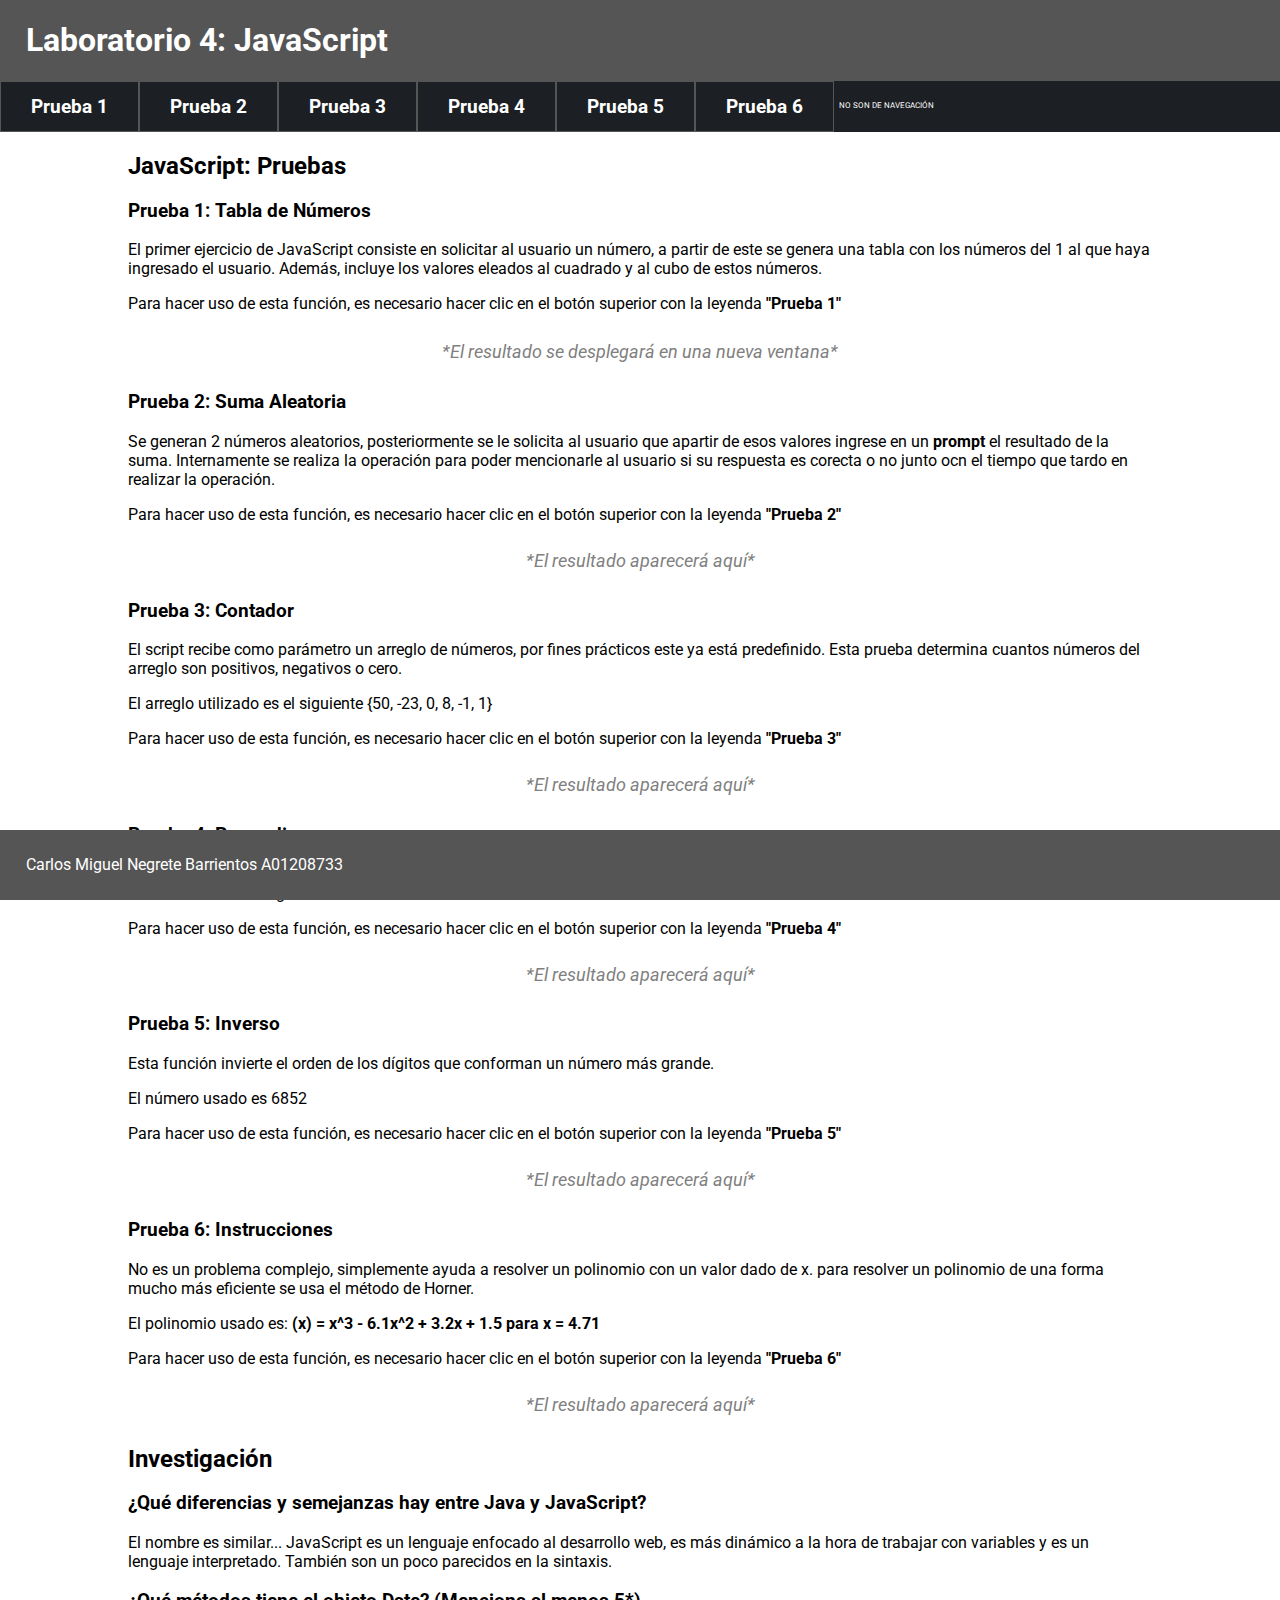
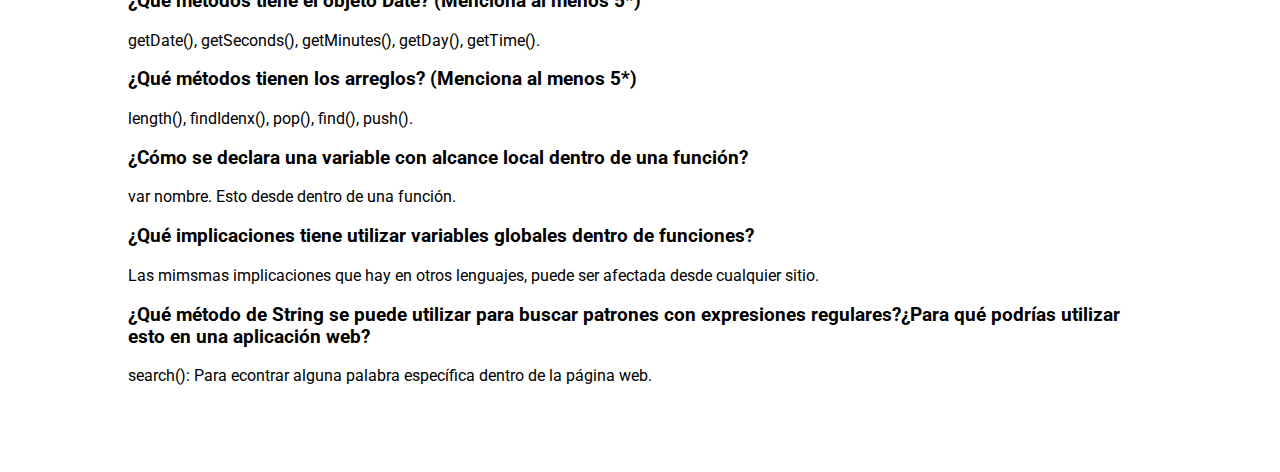
<file: 01_Laboratorios/03_Lab4/index.html>
<!DOCTYPE html>
<html>
	<head>
		<title>Lab 4</title>
		<meta charset="UTF-8">
        <link rel="stylesheet" type="text/css" href="styles.css"/>
        <link href="https://fonts.googleapis.com/css?family=Roboto" rel="stylesheet">
	</head>
    <header>
        <h1>Laboratorio 4: JavaScript</h1>
    </header>
    <div class="menu">
        <nav>
            <button onclick="generaTabla()"><strong>Prueba 1</strong></button>
            <button onclick="sumaAleatoria()"><strong>Prueba 2</strong></button>
            <button onclick="contador([50, -23, 0, 8, -1, 1])"><strong>Prueba 3</strong></button>
            <button onclick="promedios([[99, 88, 77, 66, 55], [66, 55, 44, 33, 22], [55, 54, 5, 57, 0], [1, 4, 999, 60, 47], [4, 2, 5, 2, 10]])"><strong>Prueba 4</strong></button>
            <button onclick="inverso(6852)"><strong>Prueba 5</strong></button>
            <button onclick="problema6()"><strong>Prueba 6</strong></button>
            <a>NO SON DE NAVEGACIÓN</a>
        </nav>
    </div>
    
	<body>
        <article>
            <h2>JavaScript: Pruebas</h2>
            <section>
                <h3>Prueba 1: Tabla de Números</h3>
                <p>El primer ejercicio de JavaScript consiste en solicitar al usuario un número, a partir de este se genera una tabla con los números del 1 al que haya ingresado el usuario. Además, incluye los valores eleados al cuadrado y al cubo de estos números.</p>
                <p>Para hacer uso de esta función, es necesario hacer clic en el botón superior con la leyenda <strong>"Prueba 1"</strong></p>
                <p class="resultado2">*El resultado se desplegará en una nueva ventana*</p>
            </section>
            

            <section>
                <h3>Prueba 2: Suma Aleatoria</h3>
                <p>Se generan 2 números aleatorios, posteriormente se le solicita al usuario que apartir de esos valores ingrese en un <strong>prompt</strong> el resultado de la suma. Internamente se realiza la operación para poder mencionarle al usuario si su respuesta es corecta o no junto ocn el tiempo que tardo en realizar la operación.</p>
                <p>Para hacer uso de esta función, es necesario hacer clic en el botón superior con la leyenda <strong>"Prueba 2"</strong></p>
                <div class="resultado2" id="resultado2">*El resultado aparecerá aquí*</div>
            </section>
            
            <section>
                <h3>Prueba 3: Contador</h3>
                <p>El script recibe como parámetro un arreglo de números, por fines prácticos este ya está predefinido. Esta prueba determina cuantos números del arreglo son positivos, negativos o cero.</p>
                <p>El arreglo utilizado es el siguiente {50, -23, 0, 8, -1, 1}</p>
                <p>Para hacer uso de esta función, es necesario hacer clic en el botón superior con la leyenda <strong>"Prueba 3"</strong></p>
                <div class="resultado2" id="resultado3">*El resultado aparecerá aquí*</div>
                
            </section>
            
            <section>
                <h3>Prueba 4: Promedios</h3>
                <p>El script recibe como parámetro un arreglo de arreglos que contienen números. Como resultado de la función se obtienen los promedios con los números de cada renglón.</p>
                <p>Para hacer uso de esta función, es necesario hacer clic en el botón superior con la leyenda <strong>"Prueba 4"</strong></p>
                <div class="resultado2" id="resultado4">*El resultado aparecerá aquí*</div>
            </section>
            
            <section>
                <h3>Prueba 5: Inverso</h3>
                <p>Esta función invierte el orden de los dígitos que conforman un número más grande.</p>
                <p>El número usado es 6852</p>
                <p>Para hacer uso de esta función, es necesario hacer clic en el botón superior con la leyenda <strong>"Prueba 5"</strong></p>
                <div class="resultado2" id="resultado5">*El resultado aparecerá aquí*</div>
            </section>
            
            <section>
                <h3>Prueba 6: Instrucciones</h3>
                <p>No es un problema complejo, simplemente ayuda a resolver un polinomio con un valor dado de x. para resolver un polinomio de una forma mucho más eficiente se usa el método de Horner.</p>
                <p>El polinomio usado es: <strong>(x) = x^3 - 6.1x^2 + 3.2x + 1.5 para x = 4.71</strong></p>
                <p>Para hacer uso de esta función, es necesario hacer clic en el botón superior con la leyenda <strong>"Prueba 6"</strong></p>
                <div class="resultado2" id="resultado6">*El resultado aparecerá aquí*</div>
            </section>
            
            <section>
                <h2>Investigación</h2>
                <h3>¿Qué diferencias y semejanzas hay entre Java y JavaScript?</h3>
                <p>El nombre es similar... JavaScript es un lenguaje enfocado al desarrollo web, es más dinámico a la hora de trabajar con variables y es un lenguaje interpretado. También son un poco parecidos en la sintaxis.</p>
                <h3>¿Qué métodos tiene el objeto Date? (Menciona al menos 5*)</h3>
                <p>getDate(), getSeconds(), getMinutes(), getDay(), getTime().</p>
                <h3>¿Qué métodos tienen los arreglos? (Menciona al menos 5*)</h3>
                <p>length(), findIdenx(), pop(), find(), push().</p>
                <h3>¿Cómo se declara una variable con alcance local dentro de una función?</h3>
                <p>var nombre. Esto desde dentro de una función.</p>
                <h3>¿Qué implicaciones tiene utilizar variables globales dentro de funciones?</h3>
                <p>Las mimsmas implicaciones que hay en otros lenguajes, puede ser afectada desde cualquier sitio.</p>
                <h3>¿Qué método de String se puede utilizar para buscar patrones con expresiones regulares?¿Para qué podrías utilizar esto en una aplicación web?</h3>
                <p>search(): Para econtrar alguna palabra específica dentro de la página web.</p>
            
            </section>
        </article>
	</body>
    
    <footer>
        <nav>
            <a>Carlos Miguel Negrete Barrientos</a>
            <a>A01208733</a>
        </nav>
    </footer>
    
    <script  src="Lab4.js"></script>
</html>
</file>
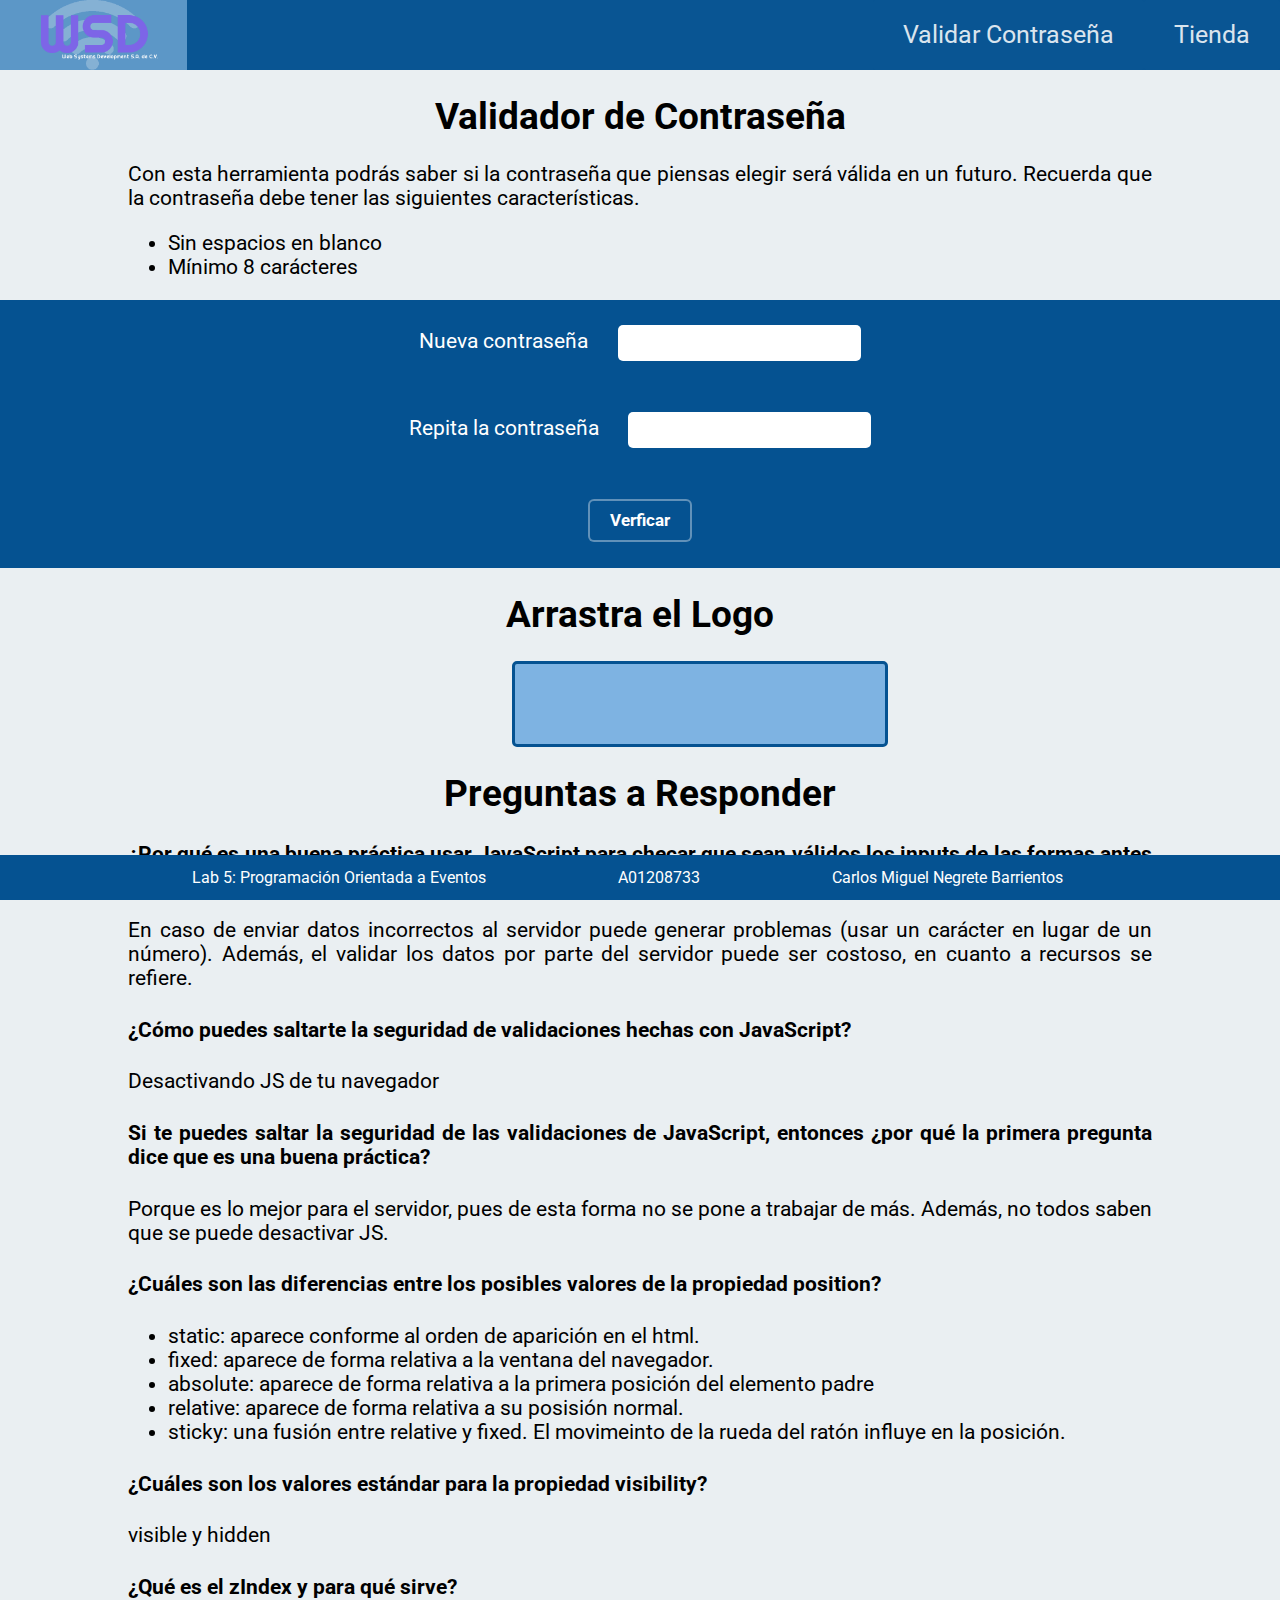
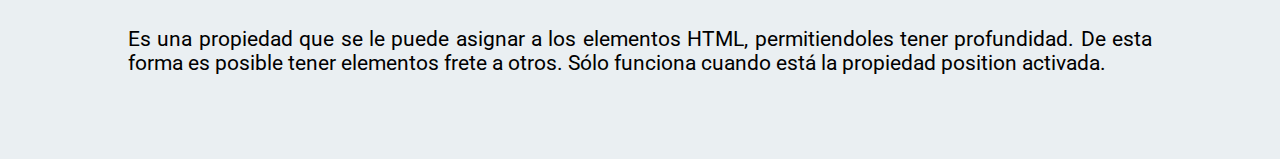
<file: 01_Laboratorios/04_Lab5/index.html>
<!DOCTYPE html>
<html>
    <head>
        <title>Lab 5: POE</title>
        <meta charset="UTF-8">
        <link rel="stylesheet" type="text/css" href="css/styles.css"/>
        <link href="https://fonts.googleapis.com/css?family=Roboto" rel="stylesheet">
    </head>
        
    <header>
                
    </header> 
    
    <body>
        <div class="menu">
            <img src="images/Logo%20WSD.png" alt="Logo de WSD" draggable="true" id="dragimg" ondragstart="drag(event)">
            <nav>
                <a href="tienda.html">Tienda</a>
                <a href="index.html">Validar Contraseña</a>
            </nav>
        </div>
        <article>
            <h1 id="dclick">Validador de Contraseña</h1>
            <p>Con esta herramienta podrás saber si la contraseña que piensas elegir será válida en un futuro. Recuerda que la contraseña debe tener las siguientes características.</p>
            <ul>
                <li>Sin espacios en blanco</li>
                <li>Mínimo 8 carácteres</li>
            </ul>
        </article>
        <div class="valContra">
            <a>Nueva contraseña <input type="password" id="pswd1" ></a>
            <a>Repita la contraseña <input type="password" id="pswd2"></a>
            <a id="contrasenia"><button onclick="contrasenia()"><strong>Verficar</strong></button></a>
        </div>
        <section>
            <h1>Arrastra el Logo</h1>
        
            <div id="drag" class="drag" ondrop="drop(event)" ondragover="allowDrop(event)"></div>
        </section>
        <article class="ultimo">
            <h1>Preguntas a Responder</h1>
            <h4>¿Por qué es una buena práctica usar JavaScript para checar que sean válidos los inputs de las formas antes de enviar los datos al servidor?</h4>
            <p>En caso de enviar datos incorrectos al servidor puede generar problemas (usar un carácter en lugar de un número). Además, el validar los datos por parte del servidor puede ser costoso, en cuanto a recursos se refiere.  </p>
            <h4>¿Cómo puedes saltarte la seguridad de validaciones hechas con JavaScript?</h4>
            <p>Desactivando JS de tu navegador</p>
            <h4>Si te puedes saltar la seguridad de las validaciones de JavaScript, entonces ¿por qué la primera pregunta dice que es una buena práctica?</h4>
            <p>Porque es lo mejor para el servidor, pues de esta forma no se pone a trabajar de más. Además, no todos saben que se puede desactivar JS. </p>
            <h4>¿Cuáles son las diferencias entre los posibles valores de la propiedad position?</h4>
            <ul>
                <li>static: aparece conforme al orden de aparición en el html.</li>
                <li>fixed: aparece de forma relativa a la ventana del navegador.</li>
                <li>absolute: aparece de forma relativa a la primera posición del elemento padre</li>
                <li>relative: aparece de forma relativa a su posisión normal.</li>
                <li>sticky: una fusión entre relative y fixed. El movimeinto de la rueda del ratón influye en la posición.</li>
            </ul>
            <h4>¿Cuáles son los valores estándar para la propiedad visibility?</h4>
            <p>visible y hidden </p>
            <h4>¿Qué es el zIndex y para qué sirve?</h4>
            <p>Es una propiedad que se le puede asignar a los elementos HTML, permitiendoles tener profundidad. De esta forma es posible tener elementos frete a otros. Sólo funciona cuando está la propiedad position activada.  </p>
        
        </article>
    </body>
    
    <footer>
        <div class="datos">
            <nav>
                <a>Lab 5: Programación Orientada a Eventos</a>
                <a>A01208733</a>
                <a>Carlos Miguel Negrete Barrientos</a>
            </nav>
        </div>
    </footer>
    <script  src="js/script.js"></script>
</html>
</file>
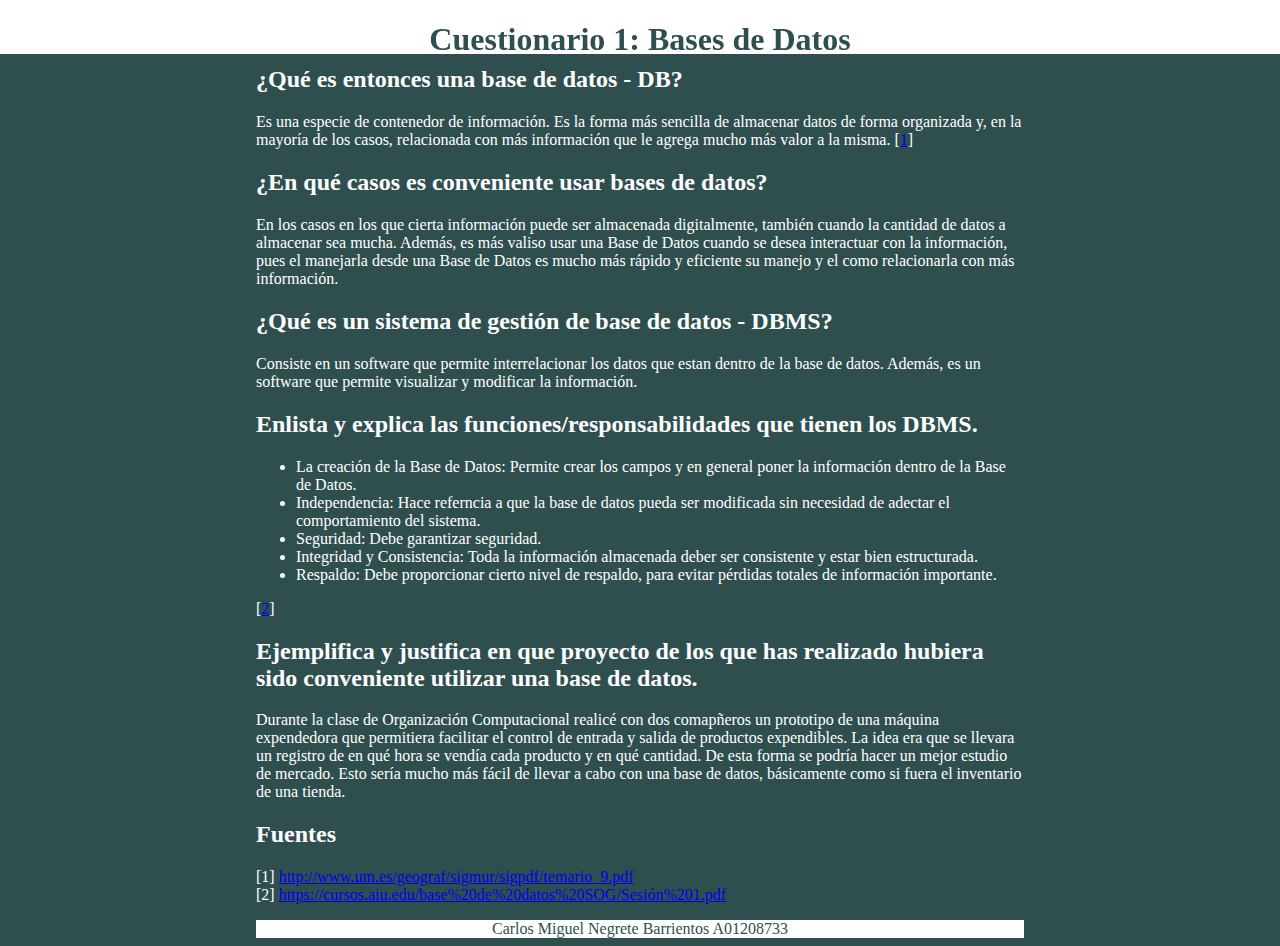
<file: 02_BasesdeDatos/01_Cuestionario1BDvsDBMS/index.html>
<!DOCTYPE html>
<html>
    <head>
        <link rel="stylesheet" href="styles.css">
    <meta charset="UTF-8">
        <title>Cuestionario 1</title>
    </head>
    
    <header>
        <h1>Cuestionario 1: Bases de Datos</h1>
    </header>
    
    <body>
        <article>
            <section>
                <h2>¿Qué es entonces una base de datos - DB?</h2>
                <p>Es una especie de contenedor de información. Es la forma más sencilla de almacenar datos de forma organizada y, en la mayoría de los casos, relacionada con más información que le agrega mucho más valor a la misma. [<a href="ref1">1</a>] </p>

                <h2>¿En qué casos es conveniente usar bases de datos?</h2>
                <p>En los casos en los que cierta información puede ser almacenada digitalmente, también cuando la cantidad de datos a almacenar sea mucha. Además, es más valiso usar una Base de Datos cuando se desea interactuar con la información, pues el manejarla desde una Base de Datos es mucho más rápido y eficiente su manejo y el como relacionarla con más información.             
                </p>

                <h2>¿Qué es un sistema de gestión de base de datos - DBMS?</h2>
                <p>Consiste en un software que permite interrelacionar los datos que estan dentro de la base de datos. Además, es un software que permite visualizar y modificar la información.</p>

                <h2>Enlista y explica las funciones/responsabilidades que tienen los DBMS.</h2>
                <ul>
                    <li>La creación de la Base de Datos: Permite crear los campos y en general poner la información dentro de la Base de Datos.</li>
                    <li>Independencia: Hace referncia a que la base de datos pueda ser modificada sin necesidad de adectar el comportamiento del sistema.</li>
                    <li>Seguridad: Debe garantizar seguridad.</li>
                    <li>Integridad y Consistencia: Toda la información almacenada deber ser consistente y estar bien estructurada.</li>
                    <li>Respaldo: Debe proporcionar cierto nivel de respaldo, para evitar pérdidas totales de información importante.</li>
                </ul>
                [<a href="ref2">2</a>]


                <h2>Ejemplifica y justifica en que proyecto de los que has realizado hubiera sido conveniente utilizar una base de datos.</h2>
                <p>Durante la clase de Organización Computacional realicé con dos comapñeros un prototipo de una máquina expendedora que permitiera facilitar el control de entrada y salida de productos expendibles. La idea era que se llevara un registro de en qué hora se vendía cada producto y en qué cantidad. De esta forma se podría hacer un mejor estudio de mercado. Esto sería mucho más fácil de llevar a cabo con una base de datos, básicamente como si fuera el inventario de una tienda.</p>
            </section>


            <section>
                <h2>Fuentes</h2>
                <dl>
                    <dt>[<a name="ref1">1</a>] <a href="http://www.um.es/geograf/sigmur/sigpdf/temario_9.pdf" target="_blank">http://www.um.es/geograf/sigmur/sigpdf/temario_9.pdf</a></dt>
                    <dt>[<a name="ref2">2</a>] <a href="https://cursos.aiu.edu/base%20de%20datos%20SOG/Sesión%201.pdf" target="_blank">https://cursos.aiu.edu/base%20de%20datos%20SOG/Sesión%201.pdf</a></dt>
                </dl>
            </section>
        </article>
            
    </body>
    
    <footer>
        <nav>
            <a>Carlos Miguel Negrete Barrientos</a>
            <a>A01208733</a>
        </nav>
    </footer>
</html>
</file>
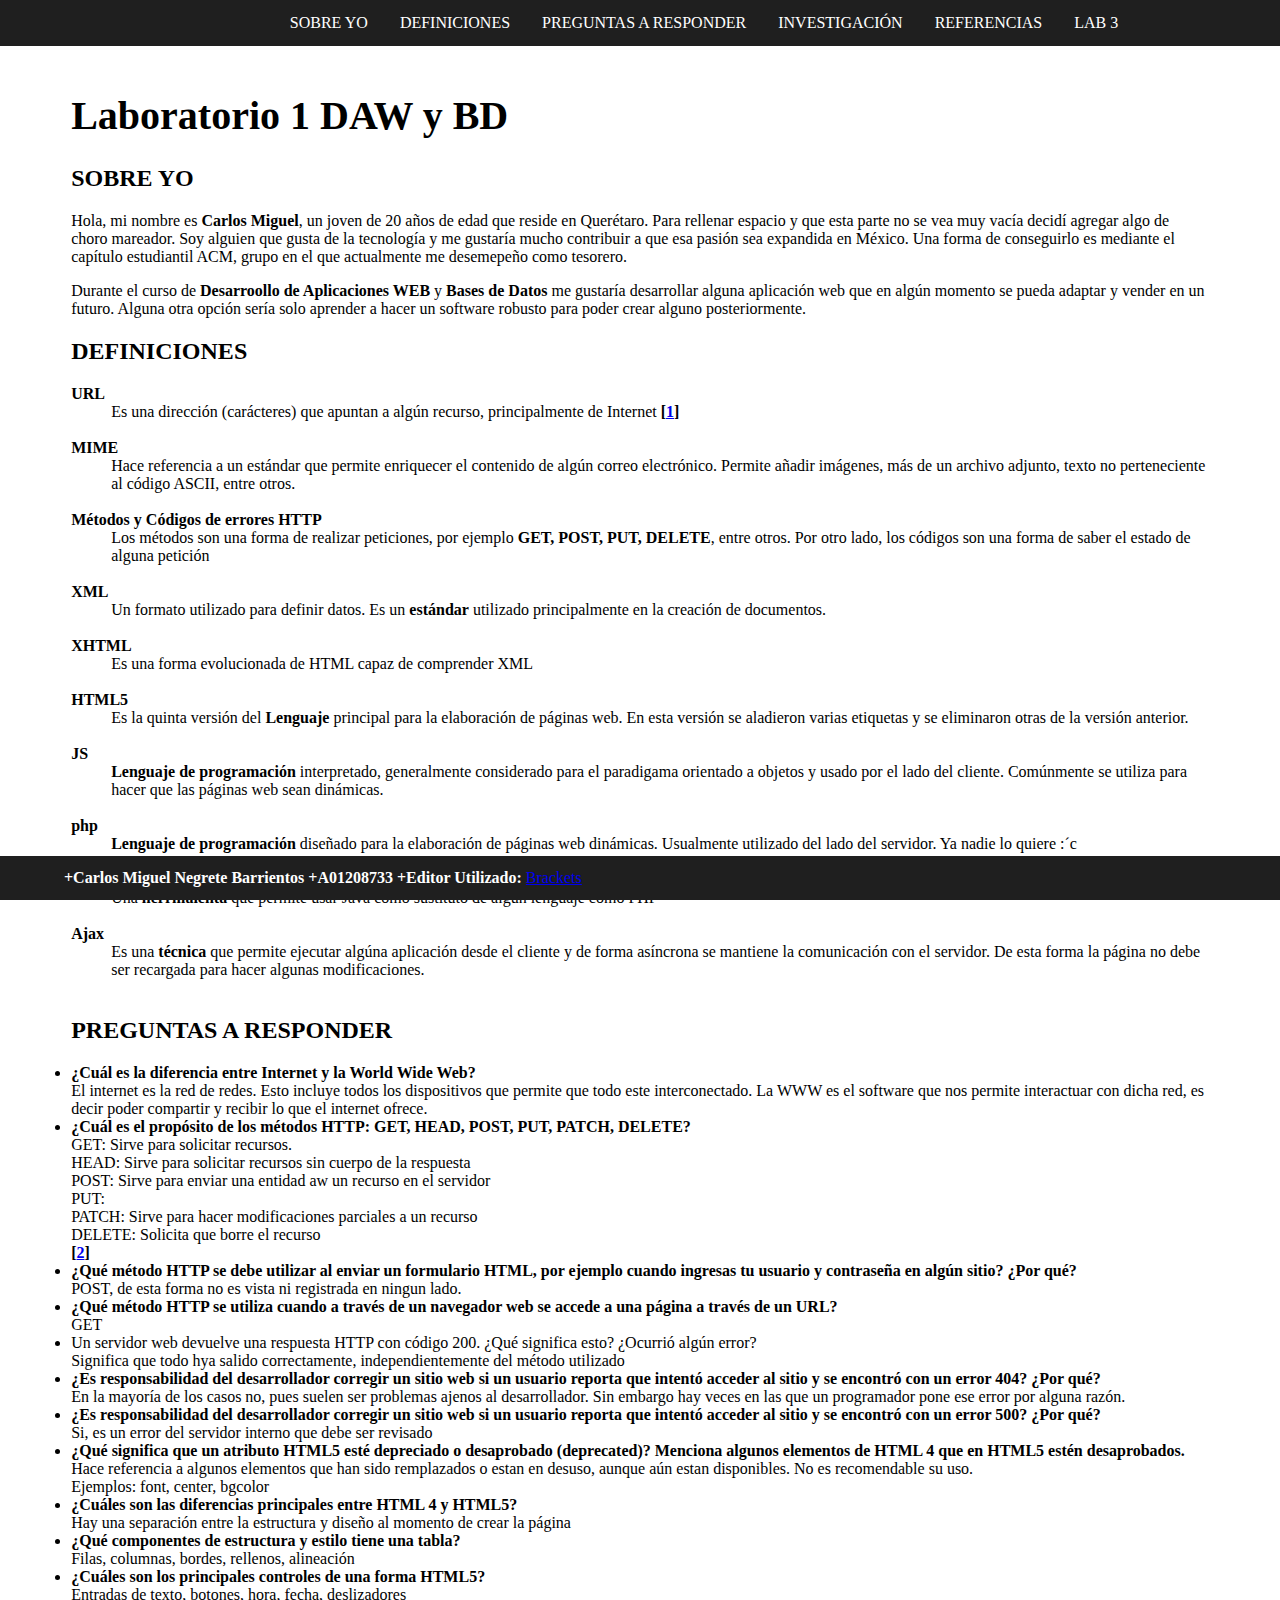
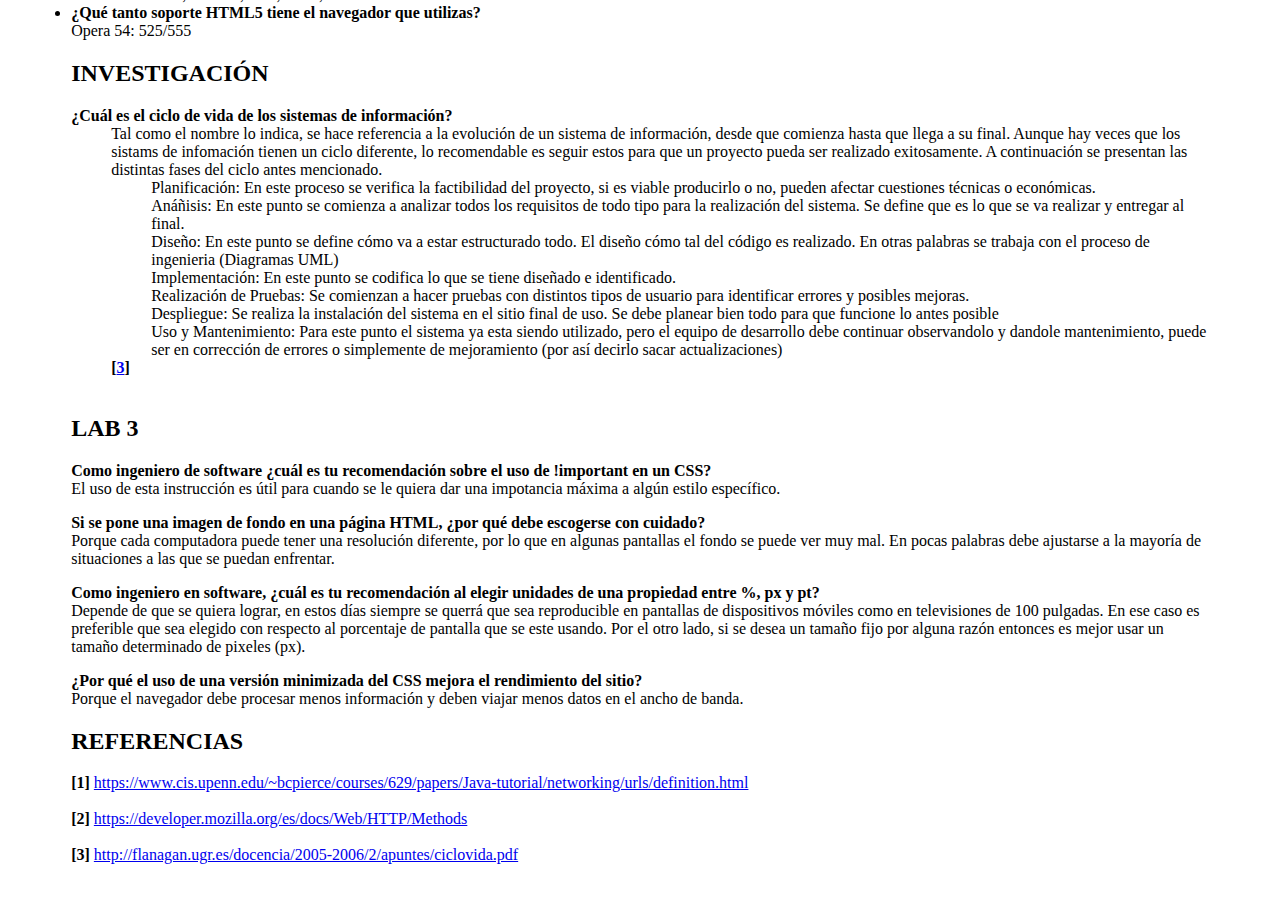
<file: 01_Laboratorios/01_Lab1/Lab1.html>
<!DOCTYPE html>
<html>
    
<head>
    <link rel="stylesheet" href="../02_Lab3/Lab3.css">
    <meta charset="UTF-8">
    <title>Lab 1: Carlos Miguel</title>
</head>
    
<body>
    <header>
        <nav>
            <a href="#yo">SOBRE YO</a>
            <a href="#definiciones">DEFINICIONES</a>
            <a href="#preguntas">PREGUNTAS A RESPONDER</a>
            <a href="#investigacion">INVESTIGACIÓN</a>
            <a href="#referencias">REFERENCIAS</a>
            <a href="#laboratorio3">LAB 3</a>
        </nav>
    </header>
    
    
    <article>
        <h1>Laboratorio 1 DAW y BD</h1>
        <section> 
            <h2><a name="yo"></a>SOBRE YO</h2>
            <p>Hola, mi nombre es <strong>Carlos Miguel</strong>, un joven de 20 años de edad que reside en Querétaro. Para rellenar espacio y que esta parte no se vea muy vacía decidí agregar algo de choro mareador. Soy alguien que gusta de la tecnología y me gustaría mucho contribuir a que esa pasión sea expandida en México. Una forma de conseguirlo es mediante el capítulo estudiantil ACM, grupo en el que actualmente me desemepeño como tesorero.</p>
            <p>Durante el curso de <strong>Desarroollo de Aplicaciones WEB</strong> y <strong>Bases de Datos</strong> me gustaría desarrollar alguna aplicación web que en algún momento se pueda adaptar y vender en un futuro. Alguna otra opción sería solo aprender a hacer un software robusto para poder crear alguno posteriormente.</p> 
        </section>
        
        
        <section>
            <h2><a name="definiciones">DEFINICIONES</a></h2>
            <dl>
            <dt><strong>URL</strong></dt>
                <dd>Es una dirección (carácteres) que apuntan a algún recurso, principalmente de Internet <strong>[<a href="#def1">1</a>]</strong></dd>
            <br>
            <dt><strong>MIME</strong></dt>
                <dd>Hace referencia a un estándar que permite enriquecer el contenido de algún correo electrónico. Permite añadir imágenes, más de un archivo adjunto, texto no perteneciente al código ASCII, entre otros.</dd>
            <br>
            <dt><strong>Métodos y Códigos de errores HTTP</strong></dt>
                <dd>Los métodos son una forma de realizar peticiones, por ejemplo <strong>GET, POST, PUT, DELETE</strong>, entre otros. Por otro lado, los códigos son una forma de saber el estado de alguna petición</dd>
            <br>
            <dt><strong>XML</strong></dt>
                <dd>Un formato utilizado para definir datos. Es un <strong>estándar</strong> utilizado principalmente en la creación de documentos. </dd>
            <br>
            <dt><strong>XHTML</strong></dt>
                <dd>Es una forma evolucionada de HTML capaz de comprender XML</dd>
            <br>
            <dt><strong>HTML5</strong></dt>
                <dd>Es la quinta versión del <strong>Lenguaje</strong> principal para la elaboración de páginas web. En esta versión se aladieron varias etiquetas y se eliminaron otras de la versión anterior.</dd>
            <br>
            <dt><strong>JS</strong></dt>
                <dd><strong>Lenguaje de programación</strong> interpretado, generalmente considerado para el paradigama orientado a objetos y usado por el lado del cliente. Comúnmente se utiliza para hacer que las páginas web sean dinámicas.</dd>
            <br>
            <dt><strong>php</strong></dt>
                <dd><strong>Lenguaje de programación</strong> diseñado para la elaboración de páginas web dinámicas. Usualmente utilizado del lado del servidor. Ya nadie lo quiere :´c</dd>
            <br>
            <dt><strong>jsp</strong></dt>
                <dd>Una <strong>herrmaienta</strong> que permite usar Java como sustituto de algún lenguaje como PHP</dd>
            <br>
            <dt><strong>Ajax</strong></dt>
                <dd>Es una <strong>técnica</strong> que permite ejecutar algúna aplicación desde el cliente y de forma asíncrona se mantiene la comunicación con el servidor. De esta forma la página no debe ser recargada para hacer algunas modificaciones.  </dd>
            <br>
            </dl>
        </section>

        
        <section>
            <h2><a name="preguntas">PREGUNTAS A RESPONDER</a></h2>
            <ul>
                <li><strong>¿Cuál es la diferencia entre Internet y la World Wide Web?</strong><br>El internet es la red de redes. Esto incluye todos los dispositivos que permite que todo este interconectado. La WWW es el software que nos permite interactuar con dicha red, es decir poder compartir y recibir lo que el internet ofrece.</li>
                <li><strong>¿Cuál es el propósito de los métodos HTTP: GET, HEAD, POST, PUT, PATCH, DELETE?</strong><br>GET: Sirve para solicitar recursos.<br>HEAD: Sirve para solicitar recursos sin cuerpo de la respuesta <br>POST: Sirve para enviar una entidad aw un recurso en el servidor<br>PUT: <br>PATCH: Sirve para hacer modificaciones parciales a un recurso<br>DELETE: Solicita que borre el recurso</li><strong>[<a href="#def2">2</a>]</strong><br>
                <li><strong>¿Qué método HTTP se debe utilizar al enviar un formulario HTML, por ejemplo cuando ingresas tu usuario y contraseña en algún sitio? ¿Por qué?</strong><br>POST, de esta forma no es vista ni registrada en ningun lado.</li>
                <li><strong>¿Qué método HTTP se utiliza cuando a través de un navegador web se accede a una página a través de un URL?</strong><br>GET</li>
                <li>Un servidor web devuelve una respuesta HTTP con código 200. ¿Qué significa esto? ¿Ocurrió algún error?<br>Significa que todo hya salido correctamente, independientemente del método utilizado</li>
                <li><strong>¿Es responsabilidad del desarrollador corregir un sitio web si un usuario reporta que intentó acceder al sitio y se encontró con un error 404? ¿Por qué?</strong><br>En la mayoría de los casos no, pues suelen ser problemas ajenos al desarrollador. Sin embargo hay veces en las que un programador pone ese error por alguna razón.</li>
                <li><strong>¿Es responsabilidad del desarrollador corregir un sitio web si un usuario reporta que intentó acceder al sitio y se encontró con un error 500? ¿Por qué?</strong><br>Si, es un error del servidor interno que debe ser revisado</li>
                <li><strong>¿Qué significa que un atributo HTML5 esté depreciado o desaprobado (deprecated)? Menciona algunos elementos de HTML 4 que en HTML5 estén desaprobados.</strong><br>Hace referencia a algunos elementos que han sido remplazados o estan en desuso, aunque aún estan disponibles. No es recomendable su uso. <br>Ejemplos: font, center, bgcolor</li>
                <li><strong>¿Cuáles son las diferencias principales entre HTML 4 y HTML5?</strong><br>Hay una separación entre la estructura y diseño al momento de crear la página</li>
                <li><strong>¿Qué componentes de estructura y estilo tiene una tabla?</strong><br>Filas, columnas, bordes, rellenos, alineación</li>
                <li><strong>¿Cuáles son los principales controles de una forma HTML5?</strong><br>Entradas de texto, botones, hora, fecha, deslizadores</li>
                <li><strong>¿Qué tanto soporte HTML5 tiene el navegador que utilizas?</strong><br>Opera 54: 525/555</li>
            </ul>
        </section>
        
        
        <section>
            <h2><a name="investigacion">INVESTIGACIÓN</a></h2>
            <dl>
            <dt><strong>¿Cuál es el ciclo de vida de los sistemas de información?</strong></dt>
                <dd>Tal como el nombre lo indica, se hace referencia a la evolución de un sistema de información, desde que comienza hasta que llega a su final. Aunque hay veces que los sistams de infomación tienen un ciclo diferente, lo recomendable es seguir estos para que un proyecto pueda ser realizado exitosamente. A continuación se presentan las distintas fases del ciclo antes mencionado.  <ol>Planificación: En este proceso se verifica la factibilidad del proyecto, si es viable producirlo o no, pueden afectar cuestiones técnicas o económicas.</ol><ol>Anáñisis: En este punto se comienza a analizar todos los requisitos de todo tipo para la realización del sistema. Se define que es lo que se va realizar y entregar al final. </ol><ol>Diseño: En este punto se define cómo va a estar estructurado todo. El diseño cómo tal del código es realizado. En otras palabras se trabaja con el proceso de ingenieria (Diagramas UML) </ol><ol>Implementación: En este punto se codifica lo que se tiene diseñado e identificado.</ol><ol>Realización de Pruebas: Se comienzan a hacer pruebas con distintos tipos de usuario para identificar errores y posibles mejoras.</ol><ol>Despliegue: Se realiza la instalación del sistema en el sitio final de uso. Se debe planear bien todo para que funcione lo antes posible</ol><ol>Uso y Mantenimiento: Para este punto el sistema ya esta siendo utilizado, pero el equipo de desarrollo debe continuar observandolo y dandole mantenimiento, puede ser en corrección de errores o simplemente de mejoramiento (por así decirlo sacar actualizaciones)</ol> <strong>[<a href="#def3">3</a>]</strong></dd>
            <br>
            </dl>
        </section>
        
        <section>
            <h2><a name="laboratorio3">LAB 3</a></h2>
            <p>
                <strong>Como ingeniero de software ¿cuál es tu recomendación sobre el uso de !important en un CSS?</strong>
                <br>
                El uso de esta instrucción es útil para cuando se le quiera dar una impotancia máxima a algún estilo específico.
            </p>
            <p>
                <strong>Si se pone una imagen de fondo en una página HTML, ¿por qué debe escogerse con cuidado?</strong>
                <br>
                Porque cada computadora puede tener una resolución diferente, por lo que en algunas pantallas el fondo se puede ver muy mal. En pocas palabras debe ajustarse a la mayoría de situaciones a las que se puedan enfrentar. 
            </p>
            <p>
                <strong>Como ingeniero en software, ¿cuál es tu recomendación al elegir unidades de una propiedad entre %, px y pt?</strong>
                <br>
                Depende de que se quiera lograr, en estos días siempre se querrá que sea reproducible en pantallas de dispositivos móviles como en televisiones de 100 pulgadas. En ese caso es preferible que sea elegido con respecto al porcentaje de pantalla que se este usando. Por el otro lado, si se desea un tamaño fijo por alguna razón entonces es mejor usar un tamaño determinado de pixeles (px).
            </p>
            <p>
                <strong>¿Por qué el uso de una versión minimizada del CSS mejora el rendimiento del sitio?</strong>
                <br>
                Porque el navegador debe procesar menos información y deben viajar menos datos en el ancho de banda.
            </p>
            
        </section>
        
        
        <section>
            <h2><a name="referencias">REFERENCIAS</a></h2>
            <dl>
            <dt><strong>[<a name="def1">1</a>]</strong> <a href="https://www.cis.upenn.edu/~bcpierce/courses/629/papers/Java-tutorial/networking/urls/definition.html"> https://www.cis.upenn.edu/~bcpierce/courses/629/papers/Java-tutorial/networking/urls/definition.html</a></dt>
            <br>
            <dt><strong>[<a name="def2">2</a>]</strong> <a href="https://developer.mozilla.org/es/docs/Web/HTTP/Methods">https://developer.mozilla.org/es/docs/Web/HTTP/Methods</a></dt>
            <br>
            <dt><strong>[<a name="def3">3</a>]</strong> <a href="http://flanagan.ugr.es/docencia/2005-2006/2/apuntes/ciclovida.pdf">http://flanagan.ugr.es/docencia/2005-2006/2/apuntes/ciclovida.pdf</a> </dt>

            </dl>
        </section>
        

    </article>
    <br>
    <br>
    
    
</body>

<footer> 
    <strong>+Carlos Miguel Negrete Barrientos</strong>
    <strong>+A01208733</strong>
    <strong>+Editor Utilizado: </strong><a href="http://brackets.io">Brackets</a>
</footer>
    
</html>
</file>
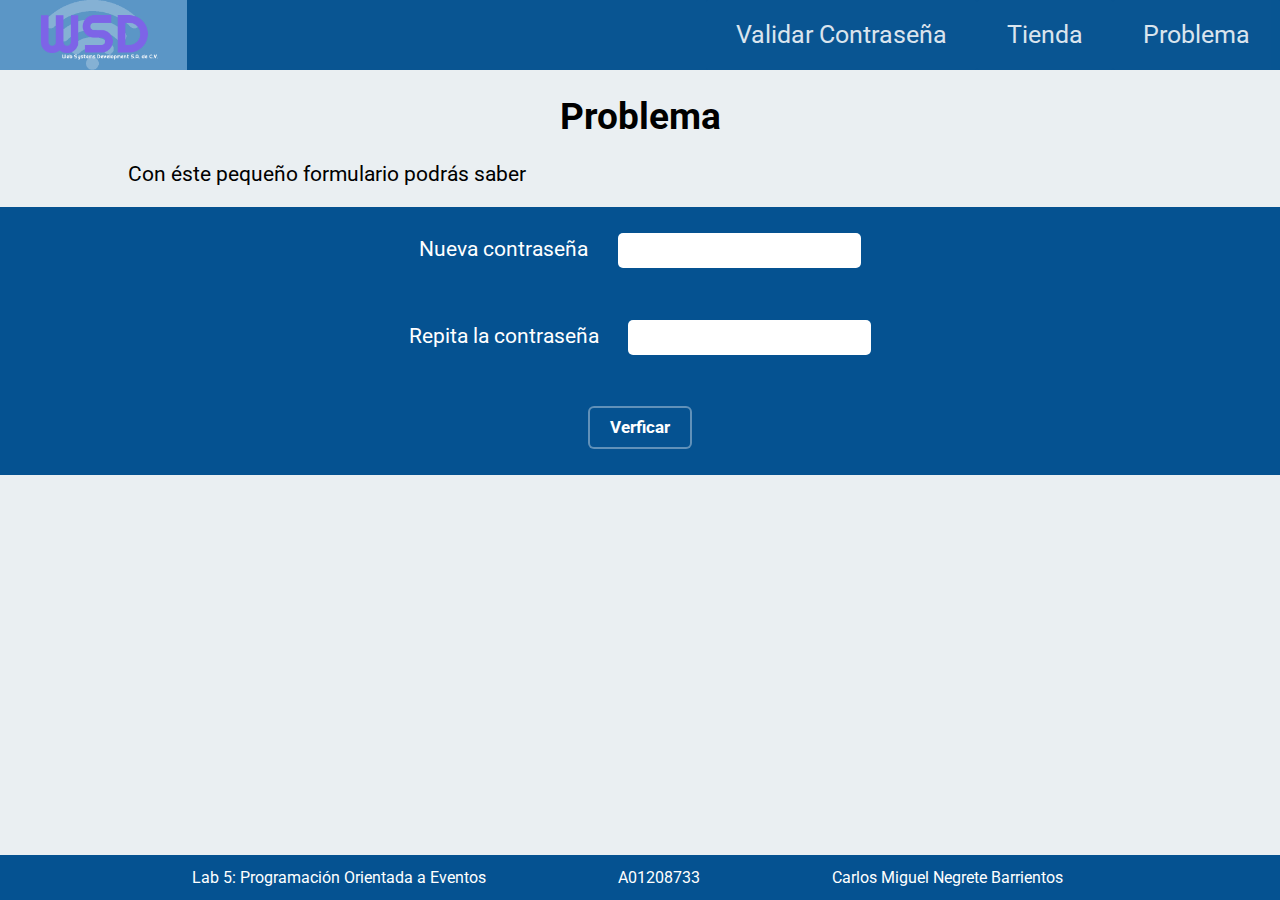
<file: 01_Laboratorios/04_Lab5/problema.html>
<!DOCTYPE html>
<html>
    <head>
        <title>Lab 5: POE</title>
        <meta charset="UTF-8">
        <link rel="stylesheet" type="text/css" href="css/styles.css"/>
        <link href="https://fonts.googleapis.com/css?family=Roboto" rel="stylesheet">
    </head>
        
    <header>
                
    </header> 
    
    <body>
        <div class="menu">
            <img src="images/Logo%20WSD.png" alt="Logo de WSD">
            <nav>
                <a href="problema.html">Problema</a>
                <a href="tienda.html">Tienda</a>
                <a href="index.html">Validar Contraseña</a>
            </nav>
        </div>
        <article>
            <h1>Problema</h1>
            <p>Con éste pequeño formulario podrás saber </p>
        </article>
        <div class="valContra">
            <a>Nueva contraseña <input type="password" id="pswd1" ></a>
            <a>Repita la contraseña <input type="password" id="pswd2"></a>
            <a id="contrasenia"><button onclick="contrasenia()"><strong>Verficar</strong></button></a>
        </div>
    
    </body>
    
    <footer>
        <div class="datos">
            <nav>
                <a>Lab 5: Programación Orientada a Eventos</a>
                <a>A01208733</a>
                <a>Carlos Miguel Negrete Barrientos</a>
            </nav>
        </div>
    </footer>
    <script  src="js/script.js"></script>
</html>
</file>
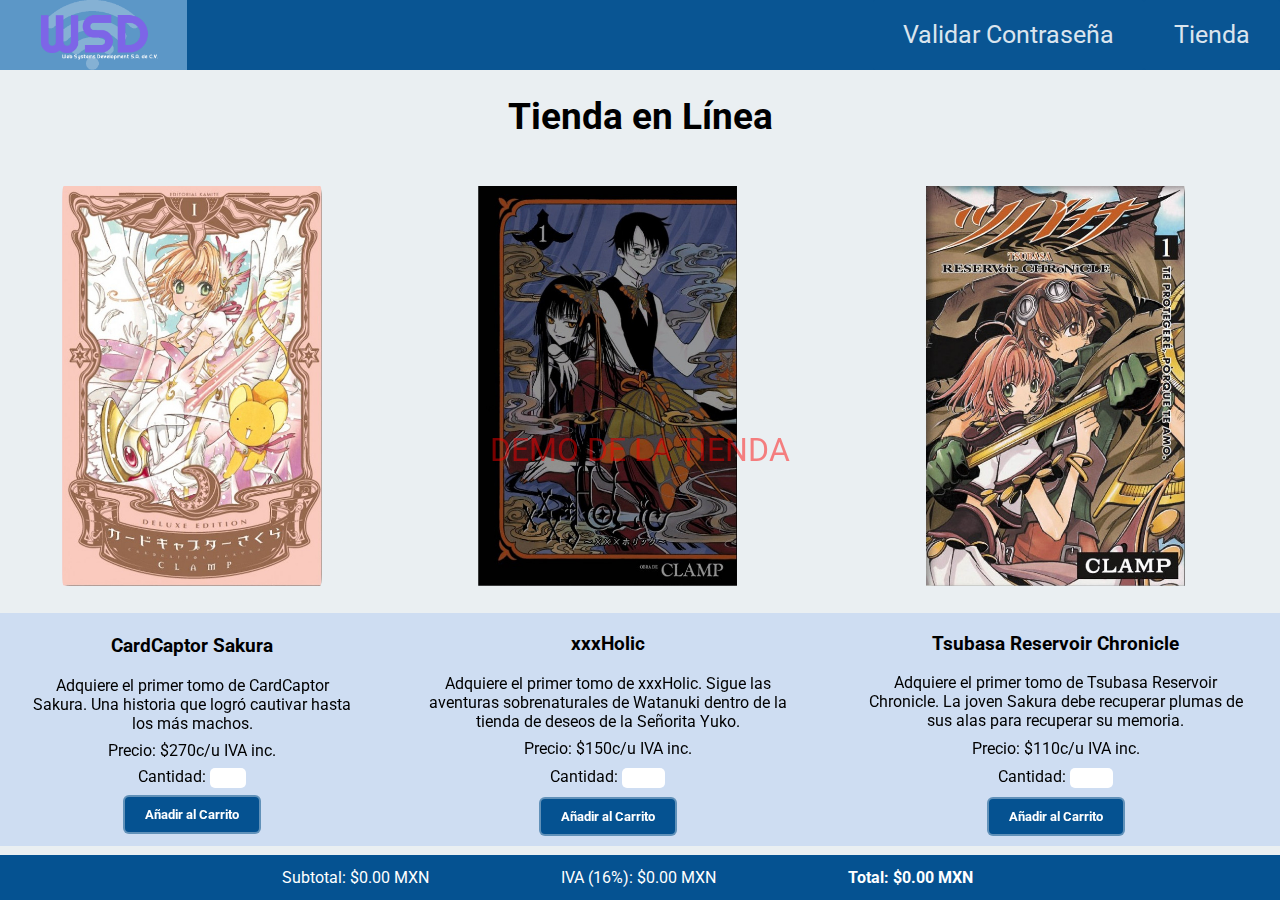
<file: 01_Laboratorios/04_Lab5/tienda.html>
<!DOCTYPE html>
<html>
    <head>
        <title>Lab 5: Tienda</title>
        <meta charset="UTF-8">
        <link rel="stylesheet" type="text/css" href="css/styles.css"/>
        <link href="https://fonts.googleapis.com/css?family=Roboto" rel="stylesheet">
    </head>
        
    <header>
                
    </header> 
    
    <body>
        <div class="menu">
            <img src="images/Logo%20WSD.png" alt="Logo de WSD">
            <nav>
                <a href="tienda.html">Tienda</a>
                <a href="index.html">Validar Contraseña</a>
            </nav>
        </div>
        <article>
            <h1>Tienda en Línea</h1>
            <p></p>
        </article>
        <section>
            <p class="agua">DEMO DE LA TIENDA</p>
            <table class="articulos">
                <tr>
                    <th><a><img src="images/ccs.jpg" alt="Portada de Card Captor Sakura 1"></a></th>
                    <th><a><img src="images/xxxholic.jpg" alt="Portada de xxxHolic 1"></a></th>
                    <th><a><img src="images/tsubasa.jpg" alt="Portada de Tsubasa Reservoir Chronicle 1"></a></th>
                </tr>
                <tr class="campos">
                    <td>
                        <h3>CardCaptor Sakura</h3>
                        <a>Adquiere el primer tomo de CardCaptor Sakura. Una historia que logró cautivar hasta los más machos. </a>
                        <a>Precio: $270c/u IVA inc.</a>
                        <a>Cantidad: <input type="number" class="number" min="0" max="5" id="ccs"  ></a>
                        <a><button class="carrito" id="ccsagregar"><strong>Añadir al Carrito</strong></button></a>
                    </td>
                    <td>
                        <h3>xxxHolic</h3>
                        <a>Adquiere el primer tomo de xxxHolic. Sigue las aventuras sobrenaturales de Watanuki dentro de la tienda de deseos de la Señorita Yuko. </a>
                        <a>Precio: $150c/u IVA inc.</a>
                        <a>Cantidad: <input type="number" class="number" min="0" max="5" id="holic" ></a>
                        <a><button class="carrito" id="holicagregar"><strong>Añadir al Carrito</strong></button></a>
                    </td>
                    <td>
                        <h3>Tsubasa Reservoir Chronicle</h3>
                        <a>Adquiere el primer tomo de Tsubasa Reservoir Chronicle. La joven Sakura debe recuperar plumas de sus alas para recuperar su memoria.</a>
                        <a>Precio: $110c/u IVA inc.</a>
                        <a>Cantidad: <input type="number" class="number" min="0" max="5" id="trc" ></a>
                        <a><button class="carrito" id="trcagregar"><strong>Añadir al Carrito</strong></button></a>
                    </td>
                </tr>
            </table>
        </section>
        

    
    </body>
    
    <footer>
        <div class="datos">
            <nav>
                <a id="sub">Subtotal: $0.00 MXN </a>
                <a id="iva">IVA (16%): $0.00 MXN</a>
                <a id="tot"><strong>Total: $0.00 MXN</strong></a>
            </nav>
        </div>
    </footer>
    <script  src="js/tienda.js"></script>
</html>
</file>
<file: 01_Laboratorios/03_Lab4/styles.css>
header{
    font-family: 'Roboto', sans-serif;
    color: white;
    margin: 0;
    padding-left: 2%;
    overflow: hidden;
    background-color: #555555;
}

body{
    font-family: 'Roboto', sans-serif;
    margin: 0;
    
}
article{
    margin-left: 10%;
    margin-right: 10%;
}

div.menu{
    margin: 0;
    padding: 0;
    overflow: hidden;
    background-color: #1c1f23;
    width: 100%;
    position: sticky;
    top: 0;
}

div.menu button{
    display: inline-block;
    float: left;
    background-color: #1c1f23;
    border: 1px solid #555555;
    color: white;
    font-size: 120%;
    font-family: 'Roboto', sans-serif;
    text-decoration: none;
    text-align: center;
    padding: 13px 30px;
    cursor: pointer;
    transition-duration: 0.4s;
}

div.menu a{
    float: left;
    background-color: #1c1f23;
    color: white;
    font-size: 8px;
    font-family: 'Roboto', sans-serif;
    text-decoration: none;
    text-align: center;
    padding: 20px 5px;

}

div.menu button:hover{
    background-color: #555555;
    color: whitesmoke;
}

.resultado2{
    padding: 10px;
    text-align: center;
    font-style: oblique;
    color: gray;
    font-size: 18px;
}

footer{
    position: sticky;
    font-family: 'Roboto', sans-serif;
    color: white;
    margin: 0;
    padding: 2%;
    bottom: 0;
    width: 100%;
    overflow: hidden;
    background-color: #555555;
}
</file>
<file: 01_Laboratorios/04_Lab5/css/styles.css>
body{
    background-color: #eaeff2;
    margin: 0;
    
    
}
p, ul, h4{
    margin-left: 10%;
    margin-right: 10%;
    font-family: 'Roboto', sans-serif;
    text-align: justify;
    font-size: 130%;
}

p.agua{
    display: flex;
    position: fixed;
    align-items:  center;
    justify-content: center;
    color: rgba(255, 0, 0, 0.48);
    font-size: 200%;
    text-align: center;
    user-select: none;
    top: 0;
    bottom: 0;
    left: 0;
    right: 0;
    z-index: 1;
}

h1{
    font-family: 'Roboto', sans-serif;
    text-align: center;
    font-size: 230%;
}

div.valContra{
    background-color: #055291;

}

div.valContra a{
    display: flow-root;
    font-family: 'Roboto', sans-serif;
    color: white;
    padding: 2%;
    text-align: center;
    font-size: 130%;    
    
}

div.valContra a input{
    font-size: 85%;
    padding: 0.6%;
    border: none;
    border-radius: 5px;
    margin-left: 2%;
}

div.valContra a input:focus{
    background-color: #eaf5ff;
    transition-duration: 0.6s;
}

div.valContra button, .carrito{
    display: inline-block;
    background-color: #055291;
    border: 2px solid rgba(255, 255, 255, 0.37);
    border-radius: 6px;
    color: white;
    font-size: 80%;
    font-family: 'Roboto', sans-serif;
    text-decoration: none;
    text-align: center;
    padding: 10px 20px;
    cursor: pointer;
    transition-duration: 0.6s;
}

div.valContra button:hover, .carrito:hover{
    background-color: rgba(255, 255, 255, 0.37);
    color: black;
    transition-duration: 0.6s;
}

div.menu{
    margin: 0;
    padding: 0;
    overflow: hidden;
    background-color: #055291;
    opacity: 0.98;
    width: 100%;
    position: sticky;
    top: 0;
    z-index: 999;
}

div.menu img{
    float: left;
    background-color: #5995c6;
    height: 70px;
    
}

.drag img{
    height: 70px;
}

div.menu a{
    display: inline-block;
    float:right;
    background-color: #055291;
    opacity: 0.85;
    border: none;
    color: white;
    font-size: 25px;
    font-family: 'Roboto', sans-serif;
    text-decoration: none;
    text-align: center;
    padding: 20.34px 30px;
    border-radius: 2px;
    transition-duration: 0.5s;
}


div.menu a:hover{
    background-color: #5995c6;
    opacity: 8.5;
    color: black;
    cursor: pointer;
    transition-duration: 0.6s;
}

.articulos{
    overflow: scroll;
    border-collapse: collapse;
    width: 100%;
    left: 0;
    right: 0;
    font-family: 'Roboto', sans-serif;
    text-align: center;
}

table.articulos tr th a img{
    display: inline-grid;
    height: 400px;
    padding: 5%;
    border-radius: 7%;
}

.campos td{
    background-color: #ceddf2;
}

.campos td a{
    position: relative;
    display: flow-root;
    padding-right: 8%;
    padding-left: 8%;
    padding-bottom: 2%;
    z-index: 9999;
}

.number{
    width: 10%;
    text-align: center;
    padding: 0.7%;
    border-radius: 5px;
    border: none;
}

.ultimo{
    padding-bottom: 5%;
}

footer{
    position: fixed;
    text-align: center;
    color: white;
    margin: 0;
    padding: 1%;
    bottom: 0;
    right: 0;
    width: 100%;
    overflow: hidden;
    background-color: #055291; 
}

div.datos a{
    padding-left: 5%;
    padding-right: 5%;
    font-family: 'Roboto', sans-serif;
    font-size: 100%;
    transition-duration: 0.6s;
}

.drag{
    font-family: 'Roboto', sans-serif;
    text-align: center;
    background-color: #7eb3e2;
    margin-left: 40%;
    margin-right: 40%;
    margin-top: 2%;
    width: 350px;
    height: 60px;
    padding: 10px;
    border: 3px solid #055291;
    border-radius: 5px;
}
</file>
<file: 02_BasesdeDatos/01_Cuestionario1BDvsDBMS/styles.css>
body{
    margin-left: 20%;
    margin-right: 20%;
    color: white;
    background-color: darkslategray;
    font-family: Trebuchet MS;
}

header{
    left: 0;
    top: 0;
    position: fixed;
    width: 100%;
    height: 6%;
    background-color: white;
    color: darkslategray;
    text-align: center;
}

article{
    padding-top: 5%;
}

footer{
    left: 0;
    bottom: 0;
    width: 100%;
    background-color: white;
    color: darkslategray;
    text-align: center;
}
</file>
<file: 01_Laboratorios/02_Lab3/Lab3.css>
header{

    width: 100%;
    height: 5%;
    padding-top: 2%;
    padding-bottom: 2.5%;
}
body{

    font-family: Trebuchet MS;
    
}

nav{
    padding-left: 5%;
    padding-right: 5%;
    text-align: center;
    width: 100%;
    background-color: #1f1f1f;
    left: 0;
    position: fixed;
    top: 0;

}
nav a{
    color: white;
    font-family: Trebuchet MS;
    display: inline-block;
    padding: 14px 14px;
    text-decoration: none;
    
}

nav a:hover:not(.active) {
    background-color: #111;
}

h1{
    font-family: Trebuchet MS;
    font-size: 250%;
    color:black;
    padding-left: 5%;
    padding-right: 5%;
}

h2{
    padding-left: 5%;
    padding-right: 5%;
}

dl{
    padding-left: 5%;
    padding-right: 5%;
}

ul{
    padding-left: 5%;
    padding-right: 5%;
}

p{
    padding-left: 5%;
    padding-right: 5%;
}



footer{
    padding-left: 5%;
    padding-right: 5%;
    padding-top: 1%;
    padding-bottom: 1%;
    left: 0;
    position: fixed;
    bottom: 0;
    width: 100%;
    color:white;
    background-color: #1f1f1f;
    
}
</file>
